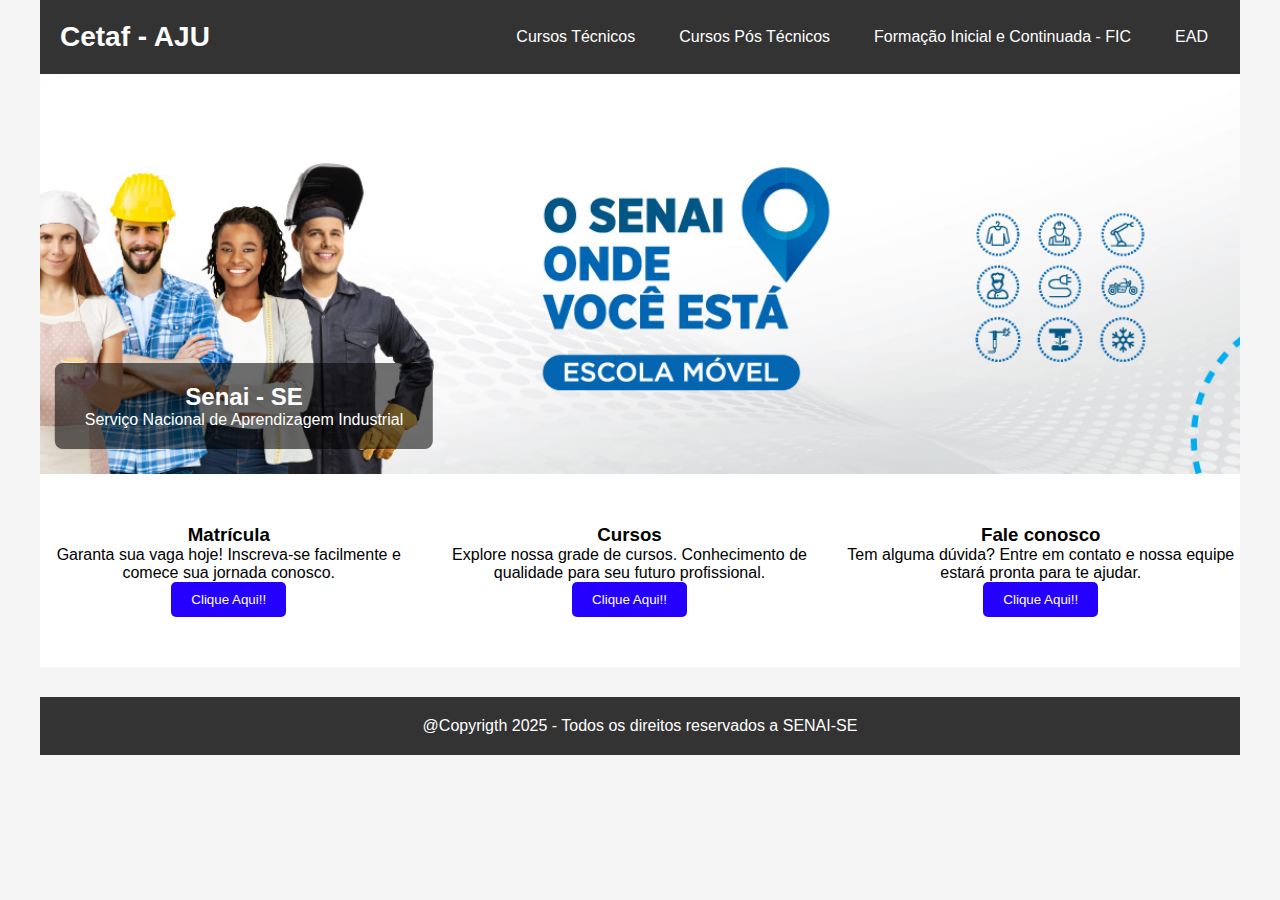
<file: index.html>
<!DOCTYPE html>
<html lang="pt-BR">
<head>
    <meta charset="UTF-8">
    <meta name="viewport" content="width=device-width, initial-scale=1.0">
    <title>Website</title>
    <link rel="stylesheet" href="estilo/estilo.css">
</head>
<body>

    <div class="container">
        <header class="header">
            <h1 class="logo">Cetaf - AJU</h1>
            <nav class="nav">
                <ul>
                    <a href="cursos.html" class="botao-link">Cursos Técnicos</a>
                    <a href="cursos.html" class="botao-link">Cursos Pós Técnicos</a>
                    <a href="cursos.html" class="botao-link">Formação Inicial e Continuada - FIC</a>
                    <a href="cursos.html" class="botao-link">EAD</a>
                </ul>
            </nav>
        </header>
        
        <section class="banner">
            <img src="estilo/images/senaifoto.jpg" alt="Banner principal" class="banner-img">
            <div class="banner-text">
                <h2>Senai - SE</h2>
                <p>Serviço Nacional de Aprendizagem Industrial</p>
            </div>
        </section>

        <section class="features">
            <div class="feature">
                <h3>Matrícula</h3>
                <p>Garanta sua vaga hoje! Inscreva-se facilmente e comece sua jornada conosco.</p>
                <button>Clique Aqui!!</button>
            </div>
            <div class="feature">
                <h3>Cursos</h3>
                <p>Explore nossa grade de cursos. Conhecimento de qualidade para seu futuro profissional.</p>
                <button>Clique Aqui!!</button>
            </div>
            <div class="feature">
                <h3>Fale conosco</h3>
                <p>Tem alguma dúvida? Entre em contato e nossa equipe estará pronta para te ajudar.</p>
                <button>Clique Aqui!!</button>
            </div>
        </section>

        <footer class="footer">
            <p>@Copyrigth 2025 - Todos os direitos reservados a SENAI-SE</p>
        </footer>
    </div>

</body>
</html>
</file>
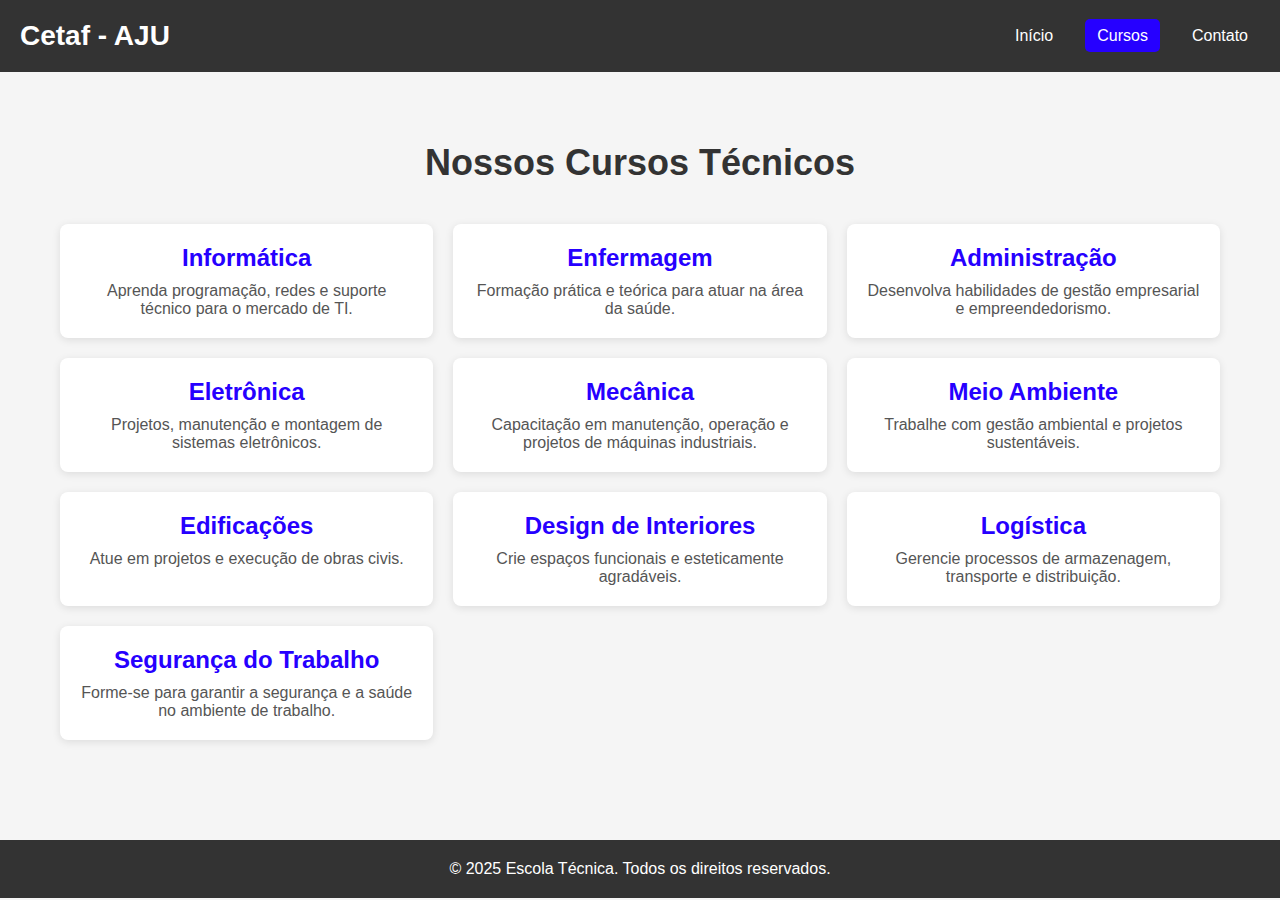
<file: cursos.html>
<!DOCTYPE html>
<html lang="pt-BR">
<head>
    <meta charset="UTF-8">
    <meta name="viewport" content="width=device-width, initial-scale=1.0">
    <title>Cursos Técnicos</title>
    <link rel="stylesheet" href="estilo/estilocursos.css">
</head>
<body>

    <header class="header">
        <div class="logo">Cetaf - AJU</div>
        <nav class="nav">
            <ul>
                <li><a href="index.html">Início</a></li>
                <li class="active"><a href="cursos.html">Cursos</a></li>
                <li><a href="contato.html">Contato</a></li>
            </ul>
        </nav>
    </header>

    <main class="container">
        <section class="cursos">
            <h1>Nossos Cursos Técnicos</h1>
            <div class="cursos-grid">
                <div class="curso">
                    <h2>Informática</h2>
                    <p>Aprenda programação, redes e suporte técnico para o mercado de TI.</p>
                </div>
                <div class="curso">
                    <h2>Enfermagem</h2>
                    <p>Formação prática e teórica para atuar na área da saúde.</p>
                </div>
                <div class="curso">
                    <h2>Administração</h2>
                    <p>Desenvolva habilidades de gestão empresarial e empreendedorismo.</p>
                </div>
                <div class="curso">
                    <h2>Eletrônica</h2>
                    <p>Projetos, manutenção e montagem de sistemas eletrônicos.</p>
                </div>
                <div class="curso">
                    <h2>Mecânica</h2>
                    <p>Capacitação em manutenção, operação e projetos de máquinas industriais.</p>
                </div>
                <div class="curso">
                    <h2>Meio Ambiente</h2>
                    <p>Trabalhe com gestão ambiental e projetos sustentáveis.</p>
                </div>
                <div class="curso">
                    <h2>Edificações</h2>
                    <p>Atue em projetos e execução de obras civis.</p>
                </div>
                <div class="curso">
                    <h2>Design de Interiores</h2>
                    <p>Crie espaços funcionais e esteticamente agradáveis.</p>
                </div>
                <div class="curso">
                    <h2>Logística</h2>
                    <p>Gerencie processos de armazenagem, transporte e distribuição.</p>
                </div>
                <div class="curso">
                    <h2>Segurança do Trabalho</h2>
                    <p>Forme-se para garantir a segurança e a saúde no ambiente de trabalho.</p>
                </div>
            </div>
        </section>
    </main>

    <footer class="footer">
        <p>© 2025 Escola Técnica. Todos os direitos reservados.</p>
    </footer>

</body>
</html>
</file>
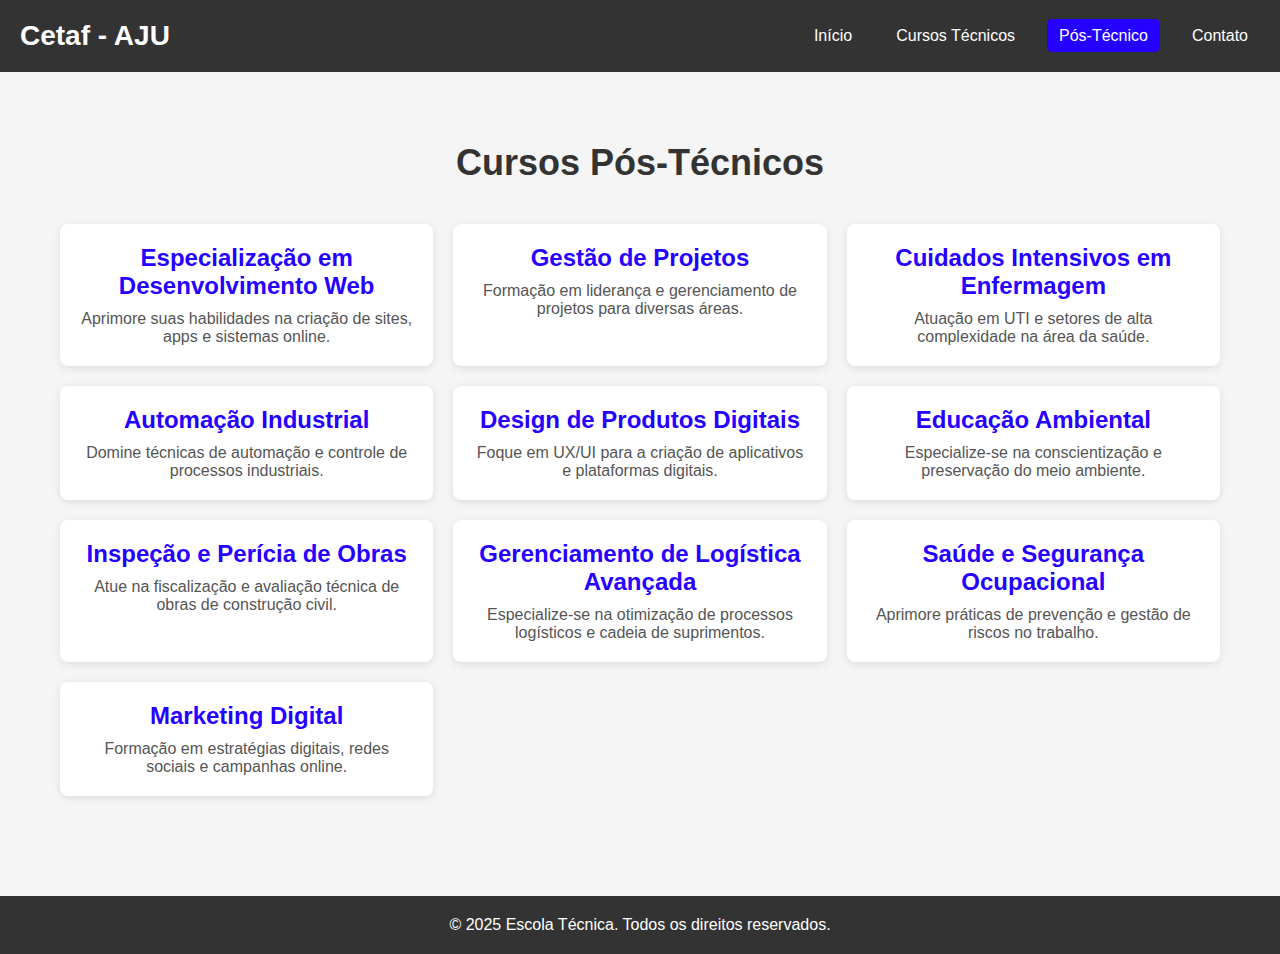
<file: cursospos.html>
<!DOCTYPE html>
<html lang="pt-BR">
<head>
    <meta charset="UTF-8">
    <meta name="viewport" content="width=device-width, initial-scale=1.0">
    <title>Cursos Pós-Técnicos</title>
    <link rel="stylesheet" href="estilo/cursopos.css">
</head>
<body>

    <header class="header">
        <div class="logo">Cetaf - AJU</div>
        <nav class="nav">
            <ul>
                <li><a href="index.html">Início</a></li>
                <li><a href="cursos.html">Cursos Técnicos</a></li>
                <li class="active"><a href="pos-tecnico.html">Pós-Técnico</a></li>
                <li><a href="contato.html">Contato</a></li>
            </ul>
        </nav>
    </header>

    <main class="container">
        <section class="cursos">
            <h1>Cursos Pós-Técnicos</h1>
            <div class="cursos-grid">
                <div class="curso">
                    <h2>Especialização em Desenvolvimento Web</h2>
                    <p>Aprimore suas habilidades na criação de sites, apps e sistemas online.</p>
                </div>
                <div class="curso">
                    <h2>Gestão de Projetos</h2>
                    <p>Formação em liderança e gerenciamento de projetos para diversas áreas.</p>
                </div>
                <div class="curso">
                    <h2>Cuidados Intensivos em Enfermagem</h2>
                    <p>Atuação em UTI e setores de alta complexidade na área da saúde.</p>
                </div>
                <div class="curso">
                    <h2>Automação Industrial</h2>
                    <p>Domine técnicas de automação e controle de processos industriais.</p>
                </div>
                <div class="curso">
                    <h2>Design de Produtos Digitais</h2>
                    <p>Foque em UX/UI para a criação de aplicativos e plataformas digitais.</p>
                </div>
                <div class="curso">
                    <h2>Educação Ambiental</h2>
                    <p>Especialize-se na conscientização e preservação do meio ambiente.</p>
                </div>
                <div class="curso">
                    <h2>Inspeção e Perícia de Obras</h2>
                    <p>Atue na fiscalização e avaliação técnica de obras de construção civil.</p>
                </div>
                <div class="curso">
                    <h2>Gerenciamento de Logística Avançada</h2>
                    <p>Especialize-se na otimização de processos logísticos e cadeia de suprimentos.</p>
                </div>
                <div class="curso">
                    <h2>Saúde e Segurança Ocupacional</h2>
                    <p>Aprimore práticas de prevenção e gestão de riscos no trabalho.</p>
                </div>
                <div class="curso">
                    <h2>Marketing Digital</h2>
                    <p>Formação em estratégias digitais, redes sociais e campanhas online.</p>
                </div>
            </div>
        </section>
    </main>

    <footer class="footer">
        <p>© 2025 Escola Técnica. Todos os direitos reservados.</p>
    </footer>

</body>
</html>
</file>
<file: estilo/estilo.css>
a.botao-link {
    color: white;
    text-decoration: none;
    padding: 8px 12px;
    border-radius: 5px;
    transition: background 0.3s;
    display: inline-block; /* para respeitar o padding certinho */
}

a.botao-link:hover {
    background: #ffffff77; /* um tom mais escuro no hover */
}


* {
    margin: 0;
    padding: 0;
    box-sizing: border-box;
}

/* Corpo da página */
body {
    font-family: Arial, sans-serif;
    background-color: #f5f5f5;
}

/* Centralizar todo o conteúdo */
.container {
    width: 100%;
    max-width: 1200px;
    margin: 0 auto;
}

/* Cabeçalho */
.header {
    background: #333;
    color: white;
    padding: 20px;
    display: flex;
    justify-content: space-between;
    align-items: center;
}

.logo {
    font-size: 28px;
    font-weight: bold;
}

.nav ul {
    list-style: none;
    display: flex;
    gap: 20px;
}

.nav ul li a {
    color: white;
    text-decoration: none;
    padding: 8px 12px;
    transition: background 0.3s;
}

.nav ul li.active a,
.nav ul li a:hover {
    background: #2600ff;
    border-radius: 5px;
}

/* Banner */
.banner {
    position: relative;
    width: 100%;
    height: 400px;
    overflow: hidden;
}

.banner-img {
    width: 100%;
    height: 100%;
    object-fit: cover;
}

/* Texto sobre o banner */
.banner-text {
    position: absolute;
    top: 83%;
    left: 17%;
    transform: translate(-50%, -50%);
    background: #0000008f;
    padding: 20px 30px;
    color: white;
    text-align: center;
    border-radius: 8px;
}

/* Recursos */
.features {
    background: #fff;
    padding: 50px 0;
    display: flex;
    justify-content: space-around;
    text-align: center;
}

.feature button {
    background: #2600ff;
    color: white;
    border: none;
    padding: 10px 20px;
    border-radius: 5px;
    cursor: pointer;
}

.feature button:hover {
    background: #2600ff;
}

/* Rodapé */
.footer {
    background: #333;
    color: white;
    text-align: center;
    padding: 20px;
    margin-top: 30px;
}
</file>
<file: estilo/estilocursos.css>
* {
    margin: 0;
    padding: 0;
    box-sizing: border-box;
}

/* Corpo */
body {
    font-family: Arial, sans-serif;
    background-color: #f5f5f5;
}

/* Container */
.container {
    width: 100%;
    max-width: 1200px;
    margin: 0 auto;
    padding: 20px;
}

/* Cabeçalho */
.header {
    background: #333;
    color: white;
    padding: 20px;
    display: flex;
    justify-content: space-between;
    align-items: center;
}

.logo {
    font-size: 28px;
    font-weight: bold;
}

.nav ul {
    list-style: none;
    display: flex;
    gap: 20px;
}

.nav ul li a {
    color: white;
    text-decoration: none;
    padding: 8px 12px;
    transition: background 0.3s;
}

.nav ul li.active a,
.nav ul li a:hover {
    background: #2600ff;
    border-radius: 5px;
}

/* Seção de Cursos */
.cursos {
    padding: 50px 0;
    text-align: center;
}

.cursos h1 {
    margin-bottom: 40px;
    font-size: 36px;
    color: #333;
}

.cursos-grid {
    display: grid;
    grid-template-columns: repeat(auto-fit, minmax(280px, 1fr));
    gap: 20px;
}

.curso {
    background: white;
    padding: 20px;
    border-radius: 8px;
    box-shadow: 0 2px 8px rgba(0, 0, 0, 0.1);
    transition: transform 0.3s;
}

.curso h2 {
    color: #2600ff;
    margin-bottom: 10px;
}

.curso p {
    color: #555;
}

/* Animação ao passar o mouse */
.curso:hover {
    transform: translateY(-5px);
}

/* Rodapé */
.footer {
    background: #333;
    color: white;
    text-align: center;
    padding: 20px;
    margin-top: 30px;
}
</file>
<file: estilo/cursopos.css>
* {
    margin: 0;
    padding: 0;
    box-sizing: border-box;
}

/* Corpo */
body {
    font-family: Arial, sans-serif;
    background-color: #f5f5f5;
}

/* Container */
.container {
    width: 100%;
    max-width: 1200px;
    margin: 0 auto;
    padding: 20px;
}

/* Cabeçalho */
.header {
    background: #333;
    color: white;
    padding: 20px;
    display: flex;
    justify-content: space-between;
    align-items: center;
}

.logo {
    font-size: 28px;
    font-weight: bold;
}

.nav ul {
    list-style: none;
    display: flex;
    gap: 20px;
}

.nav ul li a {
    color: white;
    text-decoration: none;
    padding: 8px 12px;
    transition: background 0.3s;
}

.nav ul li.active a,
.nav ul li a:hover {
    background: #2600ff;
    border-radius: 5px;
}

/* Seção de Cursos */
.cursos {
    padding: 50px 0;
    text-align: center;
}

.cursos h1 {
    margin-bottom: 40px;
    font-size: 36px;
    color: #333;
}

.cursos-grid {
    display: grid;
    grid-template-columns: repeat(auto-fit, minmax(280px, 1fr));
    gap: 20px;
}

.curso {
    background: white;
    padding: 20px;
    border-radius: 8px;
    box-shadow: 0 2px 8px rgba(0, 0, 0, 0.1);
    transition: transform 0.3s;
}

.curso h2 {
    color: #2600ff;
    margin-bottom: 10px;
}

.curso p {
    color: #555;
}

/* Animação ao passar o mouse */
.curso:hover {
    transform: translateY(-5px);
}

/* Rodapé */
.footer {
    background: #333;
    color: white;
    text-align: center;
    padding: 20px;
    margin-top: 30px;
}
</file>
